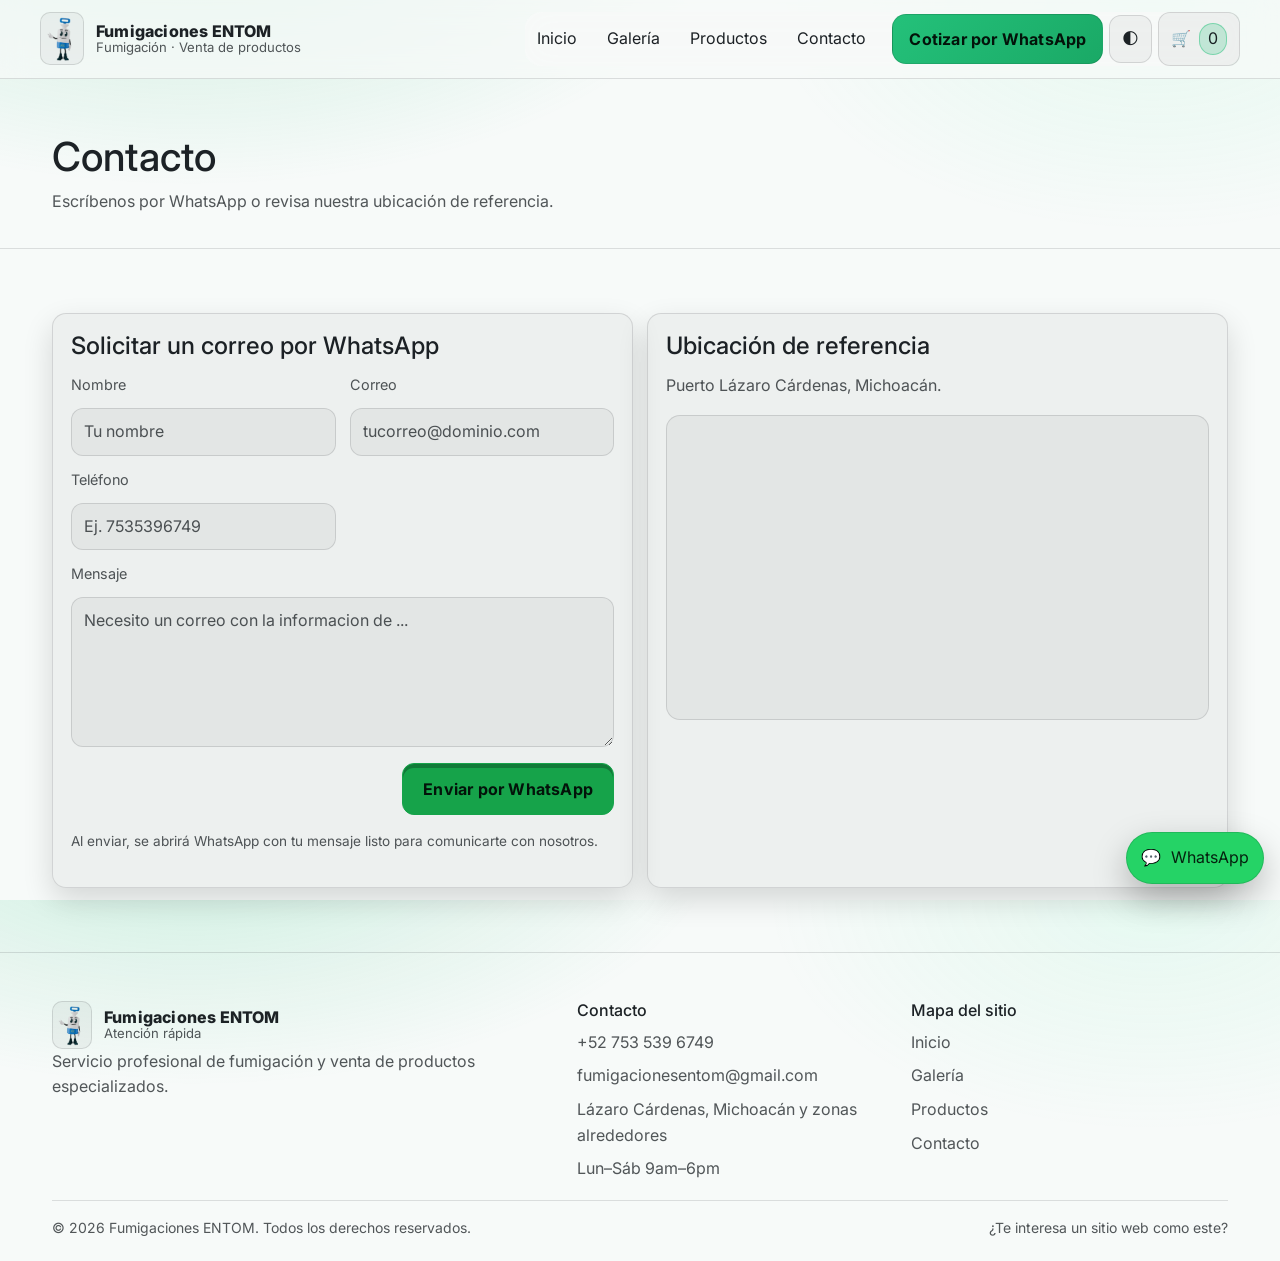
<file: contacto.html>
<!doctype html>
<html lang="es">
<head>
  <meta charset="utf-8" />
  <meta name="viewport" content="width=device-width, initial-scale=1" />
  <meta name="theme-color" content="#0B0F14" />
  <link href="https://cdn.jsdelivr.net/npm/bootstrap@5.3.3/dist/css/bootstrap.min.css" rel="stylesheet" integrity="sha384-QWTKZyjpPEjISv5WaRU9OFeRpok6YctnYmDr5pNlyT2bRjXh0JMhjY6hW+ALEwIH" crossorigin="anonymous"/>
  <link rel="preconnect" href="https://fonts.googleapis.com"/>
  <link rel="preconnect" href="https://fonts.gstatic.com" crossorigin/>
  <link href="https://fonts.googleapis.com/css2?family=Inter:wght@400;500;600;700&display=swap" rel="stylesheet"/>
  <link rel="stylesheet" href="css/styles.css"/>
  <title>Contacto · Fumigaciones ENTOM</title>
  <meta name="description" content="Solicita por correo o WhatsApp y ubícanos en el mapa." />
  <!-- CSS puntual para layout del formulario; NO modifica mapa -->
  <style>
    .contact-form{ display:grid; gap:14px; }
    @media (min-width: 768px){
      .contact-form{ grid-template-columns: 1fr 1fr; align-items:start; }
      .contact-form > label{ margin:0; }
      .contact-form > label:nth-of-type(1){ grid-column:1; }
      .contact-form > label:nth-of-type(2){ grid-column:2; }
      .contact-form > label:nth-of-type(3){ grid-column:1; }
      .contact-form > label:nth-of-type(4){ grid-column:2; }
      .contact-form > .contact-actions{ grid-column:2; justify-self:end; }
      .contact-form > .contact-note{ grid-column:1 / -1; }
    }
    @media (max-width: 767.98px){
      .contact-form > .contact-actions{ justify-self:stretch; }
      .contact-form button{ width:100%; }
    }
  </style>
</head>
<body>
  <a class="skip-link" href="#contenido">Saltar al contenido</a>
  <header class="site-header">
    <div class="container site-header__inner">
      <a class="brand" href="index.html" aria-label="Ir al inicio">
        <img src="images/logo.png" alt="Logo Fumigaciones ENTOM" width="44" height="44" loading="lazy">
        <span class="brand__text">
          <strong>Fumigaciones ENTOM</strong>
          <small>Fumigación · Venta de productos</small>
        </span>
      </a>
      <nav class="nav" aria-label="Navegación principal">
        <button class="nav__toggle" type="button" aria-expanded="false" aria-controls="navMenu" data-nav-toggle>
          <span class="nav__toggle-icon" aria-hidden="true"></span>
          <span class="visualmente-hidden">Abrir menú</span>
        </button>
        <div id="navMenu" class="nav__menu" data-nav-menu>
          <a class="nav__link" href="index.html">Inicio</a>
          <a class="nav__link" href="galeria.html">Galería</a>
          <a class="nav__link" href="productos.html">Productos</a>
          <a class="nav__link" href="contacto.html">Contacto</a>
          <a class="btn btn--primary nav__cta" href="https://wa.me/527535396749?text=Hola%2C%20quiero%20una%20cotizaci%C3%B3n%20de%20fumigaci%C3%B3n%20o%20productos" target="_blank" rel="noopener">Cotizar por WhatsApp</a>
          <button class="theme-toggle" type="button" data-theme-toggle aria-pressed="false" title="Cambiar tema">
            <span aria-hidden="true" class="theme-toggle__icon">🌓</span>
            <span class="visually-hidden">Cambiar modo claro/oscuro</span>
          </button>
          <button class="cart-btn" type="button" data-cart-toggle aria-expanded="false" aria-controls="cartDrawer" title="Abrir carrito">
            🛒 <span class="cart-count" data-cart-count>0</span>
          </button>
        </div>
      </nav>
    </div>
  </header>

  <main id="contenido" class="page">
    <section class="page-hero">
      <div class="container">
        <h1>Contacto</h1>
        <p class="muted">Escríbenos por WhatsApp o revisa nuestra ubicación de referencia.</p>
      </div>
    </section>

    <section class="section" data-reveal>
      <div class="container">
        <div class="grid grid--2">
          <div class="card">
            <h2 class="h4">Solicitar un correo por WhatsApp</h2>
            <form class="form contact-form contact-scope" id="waForm" data-email-form>
              <label>
                <span>Nombre</span>
                <input name="nombre" type="text" autocomplete="name" required placeholder="Tu nombre" maxlength="30">
              </label>
              <label>
                <span>Correo</span>
                <input name="correo" type="email" autocomplete="email" required placeholder="tucorreo@dominio.com" maxlength="40">
              </label>
              <label>
                <span>Teléfono</span>
                <input name="telefono" type="tel" autocomplete="tel" required placeholder="Ej. 7535396749" pattern="[0-9+()\-\s]{8,}" maxlength="12">
              </label>
              <label>
                <span>Mensaje</span>
                <textarea name="mensaje" rows="5" required placeholder="Necesito un correo con la informacion de ..." maxlength="70"></textarea>
              </label>

              <div class="contact-actions">
                <button class="btn btn--primary" type="submit">Enviar por WhatsApp</button>
              </div>
              <p class="muted small contact-note">Al enviar, se abrirá WhatsApp con tu mensaje listo para comunicarte con nosotros.</p>
            </form>
          </div>

          <!-- Columna: Mapa (NO modificar) -->
          <div class="card">
            <h2 class="h4">Ubicación de referencia</h2>
            <p class="muted">Puerto Lázaro Cárdenas, Michoacán.</p>
            <div class="map-wrapper" style="aspect-ratio: 16/9;">
              <iframe title="Mapa Puerto Lázaro Cárdenas" width="100%" height="100%" style="border:0;"
                loading="lazy" referrerpolicy="no-referrer-when-downgrade"
                src="https://www.google.com/maps?q=Puerto%20L%C3%A1zaro%20C%C3%A1rdenas%2C%20Michoac%C3%A1n&output=embed"></iframe>
            </div>
          </div>
        </div>
      </div>
    </section>
  </main>

  <footer class="site-footer">
    <div class="container">
      <div class="footer-grid">
        <div>
          <a class="brand brand--footer" href="index.html">
            <img src="images/logo.png" alt="Logo Fumigaciones ENTOM" width="40" height="40" loading="lazy">
            <span class="brand__text"><strong>Fumigaciones ENTOM</strong><small>Atención rápida</small></span>
          </a>
          <p class="muted">Servicio profesional de fumigación y venta de productos especializados.</p>
        </div>
        <div>
          <h3 class="footer-title">Contacto</h3>
          <ul class="footer-list">
            <li><a href="tel:+527535396749">+52 753 539 6749 </a></li>
            <li><a href="mailto:fumigacionesentom@gmail.com">fumigacionesentom@gmail.com</a></li>
            <li><span>Lázaro Cárdenas, Michoacán y zonas alrededores</span></li>
            <li><span>Lun–Sáb 9am–6pm</span></li>
          </ul>
        </div>
        <div>
          <h3 class="footer-title">Mapa del sitio</h3>
          <ul class="footer-list">
            <li><a href="index.html">Inicio</a></li>
            <li><a href="galeria.html">Galería</a></li>
            <li><a href="productos.html">Productos</a></li>
            <li><a href="contacto.html">Contacto</a></li>
          </ul>
        </div>
      </div>
      <div class="footer-bottom">
        <small>© <span data-year></span> Fumigaciones ENTOM. Todos los derechos reservados.</small>
        <small class="muted"><a href="tel:+527551277694">¿Te interesa un sitio web como este?</a></small>
      </div>
    </div>
  </footer>

  <a class="wa-fab" href="https://wa.me/527535396749?text=Hola%2C%20quiero%20una%20cotizaci%C3%B3n%20de%20fumigaci%C3%B3n%20o%20productos" target="_blank" rel="noopener" aria-label="Cotizar por WhatsApp" data-wa-fab>
    <span class="wa-fab__icon" aria-hidden="true">💬</span>
    <span class="wa-fab__text">WhatsApp</span>
  </a>

  <!-- MODAL DE CARRITO -->
  <div class="modal cart-modal" id="cartModal" role="dialog" aria-modal="true" aria-labelledby="cartTitle" hidden data-cart-modal>
    <div class="cart-modal__dialog" role="document">
      <header class="cart-modal__header">
        <h2 id="cartTitle">Tu carrito</h2>
        <button class="cart-modal__close" type="button" data-cart-close aria-label="Cerrar carrito">✕</button>
      </header>
      <div class="cart-modal__body" data-cart-items>
        <p class="muted" data-cart-empty>Tu carrito está vacío.</p>
        <ul class="cart-list" data-cart-list></ul>
      </div>
      <footer class="cart-modal__footer">
        <div class="cart-totals">
          <span>Total:</span> <strong data-cart-total>$0 MXN</strong>
        </div>
        <div class="cart-actions">
          <button class="btn btn--ghost" type="button" data-cart-clear>Vaciar</button>
          <button class="btn btn--primary" type="button" data-cart-wa>Enviar por WhatsApp</button>
        </div>
      </footer>
    </div>
  </div>

  <script>
    // Enviar formulario por WhatsApp 
    (function(){
      const form = document.getElementById('waForm');
      const WA_NUMBER = '527535396749'; // +52 753 539 6749
      form.addEventListener('submit', function(e){
        e.preventDefault();
        const fd = new FormData(form);
        const nombre = (fd.get('nombre')||'').toString().trim();
        const correo = (fd.get('correo')||'').toString().trim();
        const telefono = (fd.get('telefono')||'').toString().trim();
        const mensaje = (fd.get('mensaje')||'').toString().trim();
        const text = `Hola, soy ${nombre}.%0ACorreo: ${correo}%0ATeléfono: ${telefono}%0AMensaje: ${encodeURIComponent(mensaje)}`;
        const url = `https://wa.me/${WA_NUMBER}?text=${text}`;
        window.open(url, '_blank', 'noopener');
      });
    })();
  </script>

  <script src="js/main.js" defer></script>
</body>
</html>
</file>
<file: css/styles.css>
html{color-scheme: dark light;}
:root{
  --bg:#0B0F14;--surface:rgba(255,255,255,.06);--surface-2:rgba(255,255,255,.10);
  --border:rgba(255,255,255,.12);--text:rgba(255,255,255,.92);--muted:rgba(255,255,255,.70);
  --muted-2:rgba(255,255,255,.55);--shadow:0 18px 50px rgba(0,0,0,.35);
  --primary-green:#24c17a;--accent-green:#64f2b2;--danger:#ff5b5b;--warning:#ffd166;
  --radius:16px;--max:1200px;--blur:14px;--focus:0 0 0 3px rgba(36,193,122,.35);
  --transition:180ms ease;--bs-body-color:var(--text);--bs-body-bg:var(--bg);
  --bs-body-font-family:Inter,system-ui,-apple-system,Segoe UI,Roboto,Arial,sans-serif;
}
[data-theme="light"]{
  --bg:#f7faf9;--surface:rgba(10,15,20,.04);--surface-2:rgba(10,15,20,.06);
  --border:rgba(10,15,20,.12);--text:rgba(10,15,20,.92);--muted:rgba(10,15,20,.70);
  --muted-2:rgba(10,15,20,.55);--shadow:0 18px 50px rgba(10,15,20,.12);
  --bs-body-color:var(--text);--bs-body-bg:var(--bg);
}
@media (prefers-color-scheme: light){:root:not([data-theme]){--bg:#f7faf9;--surface:rgba(10,15,20,.04);--surface-2:rgba(10,15,20,.06);--border:rgba(10,15,20,.12);--text:rgba(10,15,20,.92);--muted:rgba(10,15,20,.70);--muted-2:rgba(10,15,20,.55);--shadow:0 18px 50px rgba(10,15,20,.12);--bs-body-color:var(--text);--bs-body-bg:var(--bg);}}
*{box-sizing:border-box}
html,body{height:100%}
body{margin:0;font-family:var(--bs-body-font-family);background:radial-gradient(900px 460px at 15% -10%,rgba(36,193,122,.22),transparent 60%),radial-gradient(700px 420px at 90% 0%,rgba(100,242,178,.12),transparent 55%),var(--bg);color:var(--text)!important;line-height:1.6}
img{max-width:100%;height:auto;display:block}
a{color:inherit;text-decoration:none}
code,pre{color:var(--text)!important;background:rgba(255,255,255,.08);padding:.15rem .35rem;border-radius:.4rem}
[data-theme="light"] code,[data-theme="light"] pre{background:rgba(10,15,20,.06)}
small,.small{color:var(--muted)!important}
.container{max-width:var(--max)}
.visually-hidden{position:absolute!important;width:1px;height:1px;padding:0;margin:-1px;overflow:hidden;clip:rect(0,0,0,0);white-space:nowrap;border:0}
.skip-link{position:absolute;left:12px;top:12px;z-index:9999;background:var(--primary-green);color:#04120b;padding:10px 12px;border-radius:10px;transform:translateY(-140%);transition:transform var(--transition)}
.skip-link:focus{transform:translateY(0);outline:none;box-shadow:var(--focus)}
.site-header{position:sticky;top:0;z-index:1000;background:rgba(11,15,20,.72);backdrop-filter:blur(var(--blur));border-bottom:1px solid var(--border)}
[data-theme="light"] .site-header,:root:not([data-theme]) .site-header{background:rgba(247,250,249,.72)}
.site-header__inner{display:flex;align-items:center;justify-content:space-between;padding:12px 0}
.brand{display:flex;align-items:center;gap:12px;min-width:240px}
.brand img{border-radius:10px;border:1px solid var(--border);background:var(--surface)}
.brand__text{display:flex;flex-direction:column;line-height:1.15}
.brand__text strong{font-weight:800;letter-spacing:.2px}
.brand__text small{font-size:.82rem}
.nav{display:flex;align-items:center;gap:12px}
.nav__toggle{width:44px;height:44px;border-radius:12px;border:1px solid var(--border);background:var(--surface);display:inline-flex;align-items:center;justify-content:center;transition:transform var(--transition),background var(--transition)}
.nav__toggle:hover{transform:translateY(-1px);background:var(--surface-2)}
.nav__toggle:focus{outline:none;box-shadow:var(--focus)}
.nav__toggle-icon{width:18px;height:12px;position:relative;background:var(--text);height:2px;border-radius:2px}
.nav__toggle-icon::before,.nav__toggle-icon::after{content:"";position:absolute;left:0;right:0;height:2px;border-radius:2px;background:var(--text)}
.nav__toggle-icon::before{top:-5px}.nav__toggle-icon::after{bottom:-5px}
.nav__menu{position:fixed;inset:64px 12px auto 12px;background:rgba(11,15,20,.88);backdrop-filter:blur(var(--blur));border:1px solid var(--border);border-radius:var(--radius);padding:12px;display:none;box-shadow:var(--shadow)}
[data-theme="light"] .nav__menu,:root:not([data-theme]) .nav__menu{background:rgba(247,250,249,.88)}
.nav__menu.is-open{display:block}
.nav__link{display:block;padding:10px 12px;border-radius:12px;color:var(--text);transition:background var(--transition),transform var(--transition)}
.nav__link:hover{background:var(--surface-2);transform:translateX(2px)}
.nav__link:focus{outline:none;box-shadow:var(--focus)}
.nav__cta{margin-top:6px;width:100%;justify-content:center}
.theme-toggle{margin-top:8px;width:100%;border-radius:12px;border:1px solid var(--border);background:var(--surface);padding:10px 12px;color:var(--text);display:flex;align-items:center;justify-content:center;gap:10px}
.theme-toggle:focus{outline:none;box-shadow:var(--focus)}
.cart-btn{margin-top:8px;width:100%;border-radius:12px;border:1px solid var(--border);background:var(--surface);padding:10px 12px;color:var(--text);display:flex;align-items:center;justify-content:center;gap:8px}
.cart-count{background:rgba(36,193,122,.22);border:1px solid rgba(36,193,122,.45);border-radius:999px;padding:2px 8px}
@media (min-width:992px){.nav__toggle{display:none}.nav__menu{position:static;inset:auto;background:transparent;border:none;box-shadow:none;display:flex!important;align-items:center;gap:6px;padding:0}.nav__link{display:inline-flex}.nav__cta{width:auto;margin-top:0;margin-left:8px}.theme-toggle,.cart-btn{width:auto;margin-top:0}}
.btn{display:inline-flex;align-items:center;justify-content:center;gap:10px;border-radius:14px;padding:12px 16px;font-weight:700;letter-spacing:.2px;border:1px solid transparent;transition:transform var(--transition),box-shadow var(--transition),background var(--transition)}
.btn:focus{outline:none;box-shadow:var(--focus)}
.btn--primary{background:linear-gradient(135deg,var(--primary-green),#1aa966);color:#03130a!important;border-color:rgba(0,0,0,.12)}
.btn--primary:hover{transform:translateY(-1px);box-shadow:0 12px 24px rgba(36,193,122,.22)}
.btn--ghost{background:transparent;border-color:var(--border);color:var(--text)!important}
.btn--ghost:hover{background:var(--surface);transform:translateY(-1px)}
.btn--small{padding:10px 12px;border-radius:12px;font-size:.95rem}
.badge{display:inline-flex;align-items:center;gap:8px;border-radius:999px;padding:6px 10px;font-weight:700;font-size:.82rem;color:#03130a;background:rgba(36,193,122,.9)}
.badge--soft{background:rgba(36,193,122,.12);border:1px solid rgba(36,193,122,.30);color:var(--text)}
.hero{position:relative;padding:72px 0 48px;overflow:hidden}
.hero__inner{display:grid;gap:22px;align-items:center}
.hero__content h1{font-size:clamp(2rem,4vw,3.2rem);line-height:1.05;margin:14px 0 12px}
.lead{font-size:1.05rem;color:var(--muted);max-width:58ch}
.hero__actions{display:flex;gap:12px;flex-wrap:wrap;margin:18px 0 14px}
.hero__media{display:none}
.hero-card{border:1px solid var(--border);background:rgba(255,255,255,.04);border-radius:var(--radius);box-shadow:var(--shadow);overflow:hidden}
.hero-card__top{display:flex;gap:8px;padding:12px;border-bottom:1px solid var(--border)}
.dot{width:10px;height:10px;border-radius:999px;background:#888;display:inline-block}
.dot--g{background:var(--primary-green)}.dot--y{background:var(--warning)}.dot--r{background:var(--danger)}
.hero-card__body{padding:16px}
.checklist{list-style:none;margin:0 0 14px;padding:0;color:var(--muted)}
.checklist li{padding-left:26px;position:relative;margin:8px 0}
.checklist li::before{content:"✓";position:absolute;left:0;top:0;color:var(--accent-green);font-weight:900}
.hero__glow{position:absolute;inset:-200px -150px auto auto;width:420px;height:420px;background:radial-gradient(circle at 30% 30%,rgba(100,242,178,.28),transparent 60%);filter:blur(20px);opacity:.9;pointer-events:none}
@media (min-width:992px){.hero{padding:92px 0 64px}.hero__inner{grid-template-columns:1.2fr .8fr}.hero__media{display:block}}
.section{padding:64px 0}
.section--alt{background:linear-gradient(180deg,rgba(36,193,122,.06),transparent 38%);border-top:1px solid var(--border);border-bottom:1px solid var(--border)}
.section-head{display:flex;align-items:flex-end;justify-content:space-between;gap:16px;margin-bottom:18px;flex-wrap:wrap}
.grid{display:grid;gap:14px}
.grid--2{grid-template-columns:1fr}
.grid--3{grid-template-columns:1fr}
.grid--4{grid-template-columns:1fr}
.grid--gallery{grid-template-columns:repeat(2,minmax(0,1fr))}
@media (min-width:768px){.grid--2{grid-template-columns:repeat(2,minmax(0,1fr))}.grid--3{grid-template-columns:repeat(2,minmax(0,1fr))}.grid--4{grid-template-columns:repeat(2,minmax(0,1fr))}.grid--gallery{grid-template-columns:repeat(3,minmax(0,1fr))}}
@media (min-width:992px){.grid--3{grid-template-columns:repeat(3,minmax(0,1fr))}.grid--4{grid-template-columns:repeat(4,minmax(0,1fr))}.grid--gallery{grid-template-columns:repeat(4,minmax(0,1fr))}}
.card{border:1px solid var(--border);background:var(--surface);border-radius:var(--radius);padding:18px;box-shadow:0 12px 30px rgba(0,0,0,.14);transition:transform var(--transition),background var(--transition)}
.card:hover{transform:translateY(-2px);background:var(--surface-2)}
.card__actions{display:flex;gap:10px;flex-wrap:wrap;margin-top:12px}
.card--service .card__icon{font-size:28px;width:52px;height:52px;border-radius:16px;display:grid;place-items:center;background:rgba(36,193,122,.14);border:1px solid rgba(36,193,122,.32)}
.feature{border:1px solid var(--border);background:var(--surface);padding:16px;border-radius:var(--radius)}
.feature__icon{font-size:24px;width:48px;height:48px;display:grid;place-items:center;border-radius:14px;background:rgba(100,242,178,.14);border:1px solid rgba(100,242,178,.28);margin-bottom:10px}
.muted{color:var(--muted)!important}
.page-hero{padding:54px 0 18px;border-bottom:1px solid var(--border)}
.page-hero--accent{background:linear-gradient(180deg,rgba(36,193,122,.12),transparent 50%)}
.thumb{position:relative;border-radius:var(--radius);overflow:hidden;border:1px solid var(--border);background:var(--surface);cursor:pointer;aspect-ratio:4/3}
.thumb img{width:100%;height:100%;object-fit:cover;transform:scale(1.02);transition:transform 260ms ease,filter 260ms ease}
.thumb figcaption{position:absolute;inset:0;display:grid;place-items:center;background:radial-gradient(circle at 30% 30%,rgba(36,193,122,.18),rgba(0,0,0,.55));opacity:0;transition:opacity 220ms ease}
.thumb figcaption span{background:rgba(255,255,255,.10);border:1px solid rgba(255,255,255,.20);padding:10px 14px;border-radius:999px;backdrop-filter:blur(10px)}
.thumb:hover img{transform:scale(1.08);filter:saturate(1.1)}
.thumb:hover figcaption{opacity:1}
.lightbox{position:fixed;inset:0;display:none;align-items:center;justify-content:center;padding:16px;background:rgba(0,0,0,.72);z-index:2000}
.lightbox.is-open{display:flex}
.lightbox__img{max-width:min(100%,980px);max-height:78vh;border-radius:var(--radius);border:1px solid rgba(255,255,255,.18);box-shadow:var(--shadow)}
.lightbox__close{position:absolute;top:14px;right:14px;width:44px;height:44px;border-radius:14px;border:1px solid rgba(255,255,255,.22);background:rgba(0,0,0,.25);color:#fff;display:grid;place-items:center}
.contact-list{list-style:none;padding:0;margin:12px 0 0;display:grid;gap:8px}
.form span{display:block;margin:0 0 6px;color:var(--muted)}
input,textarea{width:100%;padding:12px 12px;border-radius:14px;border:1px solid var(--border);background:rgba(255,255,255,.06);color:var(--text)}
[data-theme="light"] input,[data-theme="light"] textarea,:root:not([data-theme]) input,:root:not([data-theme]) textarea{background:rgba(10,15,20,.03)}
input:focus,textarea:focus{outline:none;box-shadow:var(--focus);border-color:rgba(36,193,122,.55)}
textarea{resize:vertical}
.form-row{display:grid;gap:12px;grid-template-columns:1fr}
@media (min-width:768px){.form-row{grid-template-columns:1fr 1fr}}
.products-toolbar{display:grid;gap:12px;margin-bottom:14px}
@media (min-width:992px){.products-toolbar{grid-template-columns:1.2fr 1.6fr .8fr;align-items:center}}
.search{position:relative}
.search input{padding-left:42px}
.search__icon{position:absolute;left:14px;top:50%;transform:translateY(-50%);color:var(--muted)}
.chips{display:flex;gap:8px;flex-wrap:wrap}
.chip{border-radius:999px;padding:8px 12px;border:1px solid var(--border);background:var(--surface);color:var(--text)}
.chip.is-active{border-color:rgba(36,193,122,.55);background:rgba(36,193,122,.12)}
.accordion{display:grid;gap:10px}
.accordion__item{border:1px solid var(--border);border-radius:var(--radius);background:var(--surface);overflow:hidden}
.accordion__btn{width:100%;text-align:left;padding:14px 14px;border:0;background:transparent;color:var(--text);display:flex;align-items:center;justify-content:space-between;font-weight:800}
.accordion__btn::after{content:"+";font-size:1.2rem;color:var(--muted)}
.accordion__btn[aria-expanded="true"]::after{content:"–"}
.accordion__panel{padding:0 14px 14px;color:var(--muted)}
.site-footer{padding:48px 0 22px;border-top:1px solid var(--border)}
.footer-grid{display:grid;gap:18px}
.footer-title{font-size:1rem;margin:0 0 10px}
.footer-list{list-style:none;padding:0;margin:0;display:grid;gap:8px;color:var(--muted)}
.footer-bottom{margin-top:18px;padding-top:16px;border-top:1px solid var(--border);display:flex;justify-content:space-between;gap:12px;flex-wrap:wrap;color:var(--muted)}
@media (min-width:992px){.footer-grid{grid-template-columns:1.6fr 1fr 1fr}}
.wa-fab{position:fixed;right:16px;bottom:16px;z-index:1200;background:#25D366;color:#05210f;border-radius:999px;padding:12px 14px;display:flex;align-items:center;gap:10px;box-shadow:0 14px 34px rgba(0,0,0,.26);border:1px solid rgba(0,0,0,.12)}
[data-reveal]{opacity:0;transform:translateY(10px)}
[data-reveal].is-visible{opacity:1;transform:translateY(0);transition:opacity 420ms ease,transform 420ms ease}
[hidden]{display:none!important}

/* Modal genérico */
.modal{position:fixed;inset:0;background:rgba(0,0,0,.6);display:none;align-items:center;justify-content:center;padding:16px;z-index:2200}
.modal.is-open{display:flex}
.modal__dialog{width:min(680px,100%);background:var(--surface);border:1px solid var(--border);border-radius:var(--radius);box-shadow:var(--shadow)}
.modal__header,.modal__footer{display:flex;align-items:center;justify-content:space-between;gap:10px;padding:14px 16px;border-bottom:1px solid var(--border)}
.modal__footer{border-top:1px solid var(--border);border-bottom:0}
.modal__body{padding:16px}
.modal__close{border:1px solid var(--border);background:var(--surface);color:var(--text);border-radius:12px;width:40px;height:40px}


/* ============================
   CART MODAL — Look sólido y alto contraste
   Pegar al final de styles.css
   ============================ */

/* Overlay del modal (sin transparencia excesiva) */
.cart-modal{
  position: fixed;
  inset: 0;
  display: none;
  align-items: center;
  justify-content: center;
  padding: 16px;
  background: rgba(0,0,0,.72);            /* overlay más contundente */
  z-index: 2400;
}
.cart-modal.is-open{ display: flex; }
.cart-modal[hidden]{ display: none !important; }

/* Caja del modal (fondo sólido en ambos temas) */
.cart-modal__dialog{
  width: min(960px, 100%);
  max-height: 88vh;
  border-radius: var(--radius);
  border: 1px solid var(--border);
  background: #0b0f14;                    /* base dark sólida */
  color: var(--text);
  box-shadow: 0 30px 80px rgba(0,0,0,.35);
  display: grid;
  grid-template-rows: auto 1fr auto;
  overflow: hidden;
}
[data-theme="light"] .cart-modal__dialog,
:root:not([data-theme]) .cart-modal__dialog{
  background: #ffffff;                     /* base light sólida */
  color: rgba(10,15,20,.92);
}

/* Header: título y botón X con contraste alto */
.cart-modal__header{
  display: flex;
  align-items: center;
  justify-content: space-between;
  gap: 12px;
  padding: 16px 18px;
  background: linear-gradient(180deg, rgba(36,193,122,.15), transparent);
  border-bottom: 1px solid var(--border);
}
.cart-modal__header h2{
  margin: 0;
  font-weight: 800;
  letter-spacing: .2px;
}

/* Botón X (cierre) visible en ambos temas */
.cart-modal__close{
  width: 40px; height: 40px;
  border-radius: 12px;
  border: 1px solid var(--border);
  background: rgba(255,255,255,.10);
  color: #ffffff;                          /* visible en dark */
  display: grid; place-items: center;
  transition: background 160ms ease, transform 160ms ease;
}
.cart-modal__close:hover{ transform: translateY(-1px); background: rgba(255,255,255,.16); }
.cart-modal__close:focus{ outline: none; box-shadow: var(--focus); }
[data-theme="light"] .cart-modal__close,
:root:not([data-theme]) .cart-modal__close{
  background: rgba(10,15,20,.06);
  color: rgba(10,15,20,.92);               /* visible en light */
}

/* Cuerpo con scroll y fondos suaves (no transparentes) */
.cart-modal__body{
  padding: 16px 16px 8px;
  overflow: auto;
  display: grid;
  gap: 12px;
  background:
    radial-gradient(900px 360px at 95% -10%, rgba(100,242,178,.18), transparent 60%),
    linear-gradient(180deg, rgba(255,255,255,.05), rgba(255,255,255,.05)); /* capa sólida */
}
[data-theme="light"] .cart-modal__body,
:root:not([data-theme]) .cart-modal__body{
  background:
    radial-gradient(900px 360px at 95% -10%, rgba(36,193,122,.10), transparent 60%),
    linear-gradient(180deg, rgba(255,255,255,1), rgba(255,255,255,1));     /* totalmente sólida en light */
}

/* Footer pegado abajo con contraste */
.cart-modal__footer{
  display: flex; align-items: center; justify-content: space-between; gap: 12px;
  padding: 14px 16px;
  border-top: 1px solid var(--border);
  background: linear-gradient(180deg, rgba(0,0,0,.20), rgba(0,0,0,.28));
}
[data-theme="light"] .cart-modal__footer,
:root:not([data-theme]) .cart-modal__footer{
  background: linear-gradient(180deg, rgba(255,255,255,.92), rgba(255,255,255,1));
}

/* Totales bien marcados */
.cart-totals{
  display: flex; gap: 8px; align-items: baseline;
}
.cart-totals strong{
  font-weight: 800; font-size: 1.06rem;
}

/* Lista de ítems */
.cart-list{ list-style: none; margin: 0; padding: 0; display: grid; gap: 10px; }

/* Card de ítem: sólida y con sombra adecuada a cada tema */
.cart-item{
  display: grid;
  grid-template-columns: 1fr auto;
  align-items: center;
  gap: 14px;
  border-radius: 14px;
  padding: 12px 14px;
  border: 1px solid rgba(255,255,255,.16);
  background: rgba(255,255,255,.08);       /* dark: levanta sobre el fondo */
  box-shadow: 0 12px 28px rgba(0,0,0,.28);
}
[data-theme="light"] .cart-item,
:root:not([data-theme]) .cart-item{
  border-color: rgba(10,15,20,.12);
  background: #ffffff;                      /* light: sólido */
  box-shadow: 0 12px 26px rgba(10,15,20,.10);
}

/* Tipografías y colores internos */
.cart-item__name{ font-weight: 700; }
.cart-item__price{
  font-weight: 800; letter-spacing: .2px;
  color: #64f2b2;                           /* dark principal */
}
[data-theme="light"] .cart-item__price,
:root:not([data-theme]) .cart-item__price{
  color: #127a56;                           /* light contraste alto */
}

/* Controles de cantidad: visibles y táctiles */
.cart-item__qty{
  display: inline-flex; align-items: center; gap: 8px;
  border: 1px solid var(--border);
  background: rgba(255,255,255,.12);
  border-radius: 12px; padding: 6px 8px;
}
[data-theme="light"] .cart-item__qty,
:root:not([data-theme]) .cart-item__qty{
  background: rgba(10,15,20,.06);
  border-color: rgba(10,15,20,.14);
}
.cart-item__btn{
  border-radius: 10px; padding: 6px 10px;
  color: var(--text);
  transition: background 160ms ease, transform 160ms ease;
}
.cart-item__btn:hover{
  background: var(--surface-2);
  transform: translateY(-1px);
}

/* Botones del footer más notorios */
.cart-actions .btn{ min-width: 180px; }

/* Asegurar contraste de enlaces dentro del modal */
.cart-modal a{ color: var(--text); text-decoration: none; }
[data-theme="light"] .cart-modal a,
:root:not([data-theme]) .cart-modal a{ color: rgba(10,15,20,.92); }

/* Foco visible accesible en todo el modal */
.cart-modal *:focus{ outline: none; box-shadow: var(--focus); }


.svc-card {
  padding: 20px;
}

.svc-card:hover {
  background: var(--surface-2);
}

.svc-emoji {
  font-size: 24px;
}

/* =========================================
   CONTACTO — Alineación y orden del formulario
   ========================================= */

/* 1) Hacer que la tarjeta del formulario y la del mapa tengan la MISMA altura en la grilla */
.section .grid.grid--2 {
  align-items: stretch;                 /* Estira las columnas a la misma altura */
}
.section .grid.grid--2 > .card {
  height: 100%;
}

/* 2) Formulario en grid: 1 columna en móvil, 2 columnas desde 768px */
.form[data-email-form] {
  display: grid;
  grid-template-columns: 1fr;          /* Móvil */
  gap: 12px;
}

/* Desde tablet: dos columnas con buen respiro */
@media (min-width: 768px) {
  .form[data-email-form] {
    grid-template-columns: 1fr 1fr;    /* Nombre/Correo lado a lado; Tel/Mensaje debajo */
    column-gap: 14px;
    row-gap: 12px;
  }
}

/* 3) Cada label como contenedor ordenado (título + input) */
.form[data-email-form] label {
  display: grid;
  gap: 6px;                             /* Espacio entre <span> del label y el campo */
  margin: 0;                            /* Elimina márgenes inconsistentes */
}

/* 4) Inputs/textarea full-width y consistentes */
.form[data-email-form] input,
.form[data-email-form] textarea {
  width: 100%;
  min-height: 42px;                     /* Altura cómoda */
  padding: 10px 12px;
  border-radius: 12px;
  border: 1px solid var(--border);
  background: var(--surface);
  color: var(--text);
  transition: box-shadow 160ms ease, border-color 160ms ease, background 160ms ease;
}

/* Focus visible y consistente con la identidad del sitio */
.form[data-email-form] input:focus,
.form[data-email-form] textarea:focus {
  outline: none;
  box-shadow: var(--focus);             /* Ya existe en tu diseño global */
  border-color: rgba(36,193,122,.55);
  background: var(--surface-2);
}

/* Placeholders un poco más suaves */
.form[data-email-form] ::placeholder {
  color: var(--muted);
}

/* 5) Ubicación “natural” de cada campo en la grilla de 2 columnas */
@media (min-width: 768px) {
  /* Primera fila */
  .form[data-email-form] label:nth-of-type(1) { grid-column: 1; } /* Nombre */
  .form[data-email-form] label:nth-of-type(2) { grid-column: 2; } /* Correo */

  /* Segunda fila */
  .form[data-email-form] label:nth-of-type(3) { grid-column: 1; } /* Teléfono */

  /* Mensaje ocupa ancho completo debajo */
  .form[data-email-form] label:nth-of-type(4) {
    grid-column: 1 / -1;                /* textarea a dos columnas */
  }
}

/* 6) Botón “Enviar” SIEMPRE alineado y con respiro superior */
.form[data-email-form] .btn[type="submit"] {
  justify-self: start;                  /* Alinea a la izquierda por defecto */
  margin-top: 4px;
  min-width: 140px;
}

@media (min-width: 768px) {
  .form[data-email-form] .btn[type="submit"] {
    grid-column: 2;                     /* Columna derecha en desktop/tablet */
    justify-self: end;                  /* Se alinea al borde derecho de la columna */
  }
}

/* 7) Nota bajo el botón: ocupa todo el ancho y “pega” al botón */
.form[data-email-form] .small {
  margin-top: 4px;
}

@media (min-width: 768px) {
  .form[data-email-form] .small {
    grid-column: 1 / -1;                /* Nota a lo ancho, debajo del botón */
  }
}

/* 8) Ajustes finos de la tarjeta del mapa (altura fluida con relación 16/9) */
.map-wrapper {
  display: block;
  overflow: hidden;
  border-radius: 14px;
  border: 1px solid var(--border);
  background: var(--surface);
}
.map-wrapper iframe {
  display: block;
  width: 100%;
  height: 100%;
}


/* === Contacto — variables locales y scopeado === */

.contact-scope {
   --input-bg: #ffffff;
   --input-border: #c7c7c7;
   --primary: #16a34a; /* NUEVO: define el color del botón solo aquí */
}
[data-theme="dark"] .contact-scope {
   --input-bg: #0b111a;
   --input-border: #273242;
   --primary: #24c17a; /* variante para dark si quieres un tono más vivo */
}

/* Card contenedora (por si la usas) */
.card {
  background: var(--surface);
  border: 1px solid var(--border);
  border-radius: 14px;
}

/* TITULOS Y TEXTOS */
.h4, .card h2, .card .h4 { margin-bottom: .75rem; }
.muted { color: var(--muted); }

/* FORM: GRID RESPONSIVO */
.contact-form{
  display: grid;
  gap: 14px;
}

/* Inputs y labels */
.contact-form label{
  display: block;
}
.contact-form label > span{
  display: block;
  font-size: .9rem;
  color: var(--muted);
  margin: 0 0 6px;
}
.contact-form input,
.contact-form textarea{
  width: 100%;
  background: var(--input-bg);
  color: var(--text);
  border: 1px solid var(--input-border);
  border-radius: 12px;
  padding: 10px 12px;
  outline: none;
}
.contact-form input::placeholder,
.contact-form textarea::placeholder{
  color: #9aa7b4;
}

/* ALTURA DEL TEXTAREA */
.contact-form textarea{
  min-height: 160px; /* se ve como tu captura */
  resize: vertical;
}

/* Botón de enviar + nota */
.contact-actions{ display: flex; justify-content: flex-end; }
.contact-note{ color: var(--muted); font-size: .85rem; }

/* Botón principal (usa tus utilidades si las tienes) */
.contact-form .btn--primary,
.contact-form button[type="submit"]{
  background: var(--primary);
  border: 1px solid var(--primary);
  color: #062b16;
  font-weight: 700;
  padding: .8rem 1.25rem;
  border-radius: 12px;
  box-shadow: 0 4px 0 rgba(0,0,0,.25) inset, 0 1px 0 rgba(255,255,255,.06);
}
.contact-form .btn--primary:hover,
.contact-form button[type="submit"]:hover{
  filter: brightness(1.03);
}

/* --------- Desktop (≥768px): 2 columnas --------- */
@media (min-width: 768px){
  .contact-form{
    grid-template-columns: 1fr 1fr;
    align-items: start;
  }
  /* Orden / colocación exacta como en la imagen */
  /* 1) Nombre (col 1)  2) Correo (col 2) */
  .contact-form .field-nombre{ grid-column: 1; }
  .contact-form .field-correo{ grid-column: 2; }
  /* 3) Teléfono (ancho completo) */
  .contact-form .field-telefono{ grid-column: 1 / -1; }
  /* 4) Mensaje (ancho completo) */
  .contact-form .field-mensaje{ grid-column: 1 / -1; }
  /* 5) Botón a la derecha (bajo el textarea) */
  .contact-form .contact-actions{ grid-column: 2; justify-self: end; }
  /* 6) Nota al pie, a lo ancho */
  .contact-form .contact-note{ grid-column: 1 / -1; }
}

/* --------- Móvil (<768px): 1 columna --------- */
@media (max-width: 767.98px){
  .contact-form .contact-actions{ justify-content: stretch; }
  .contact-form button[type="submit"]{ width: 100%; }
}
</file>
